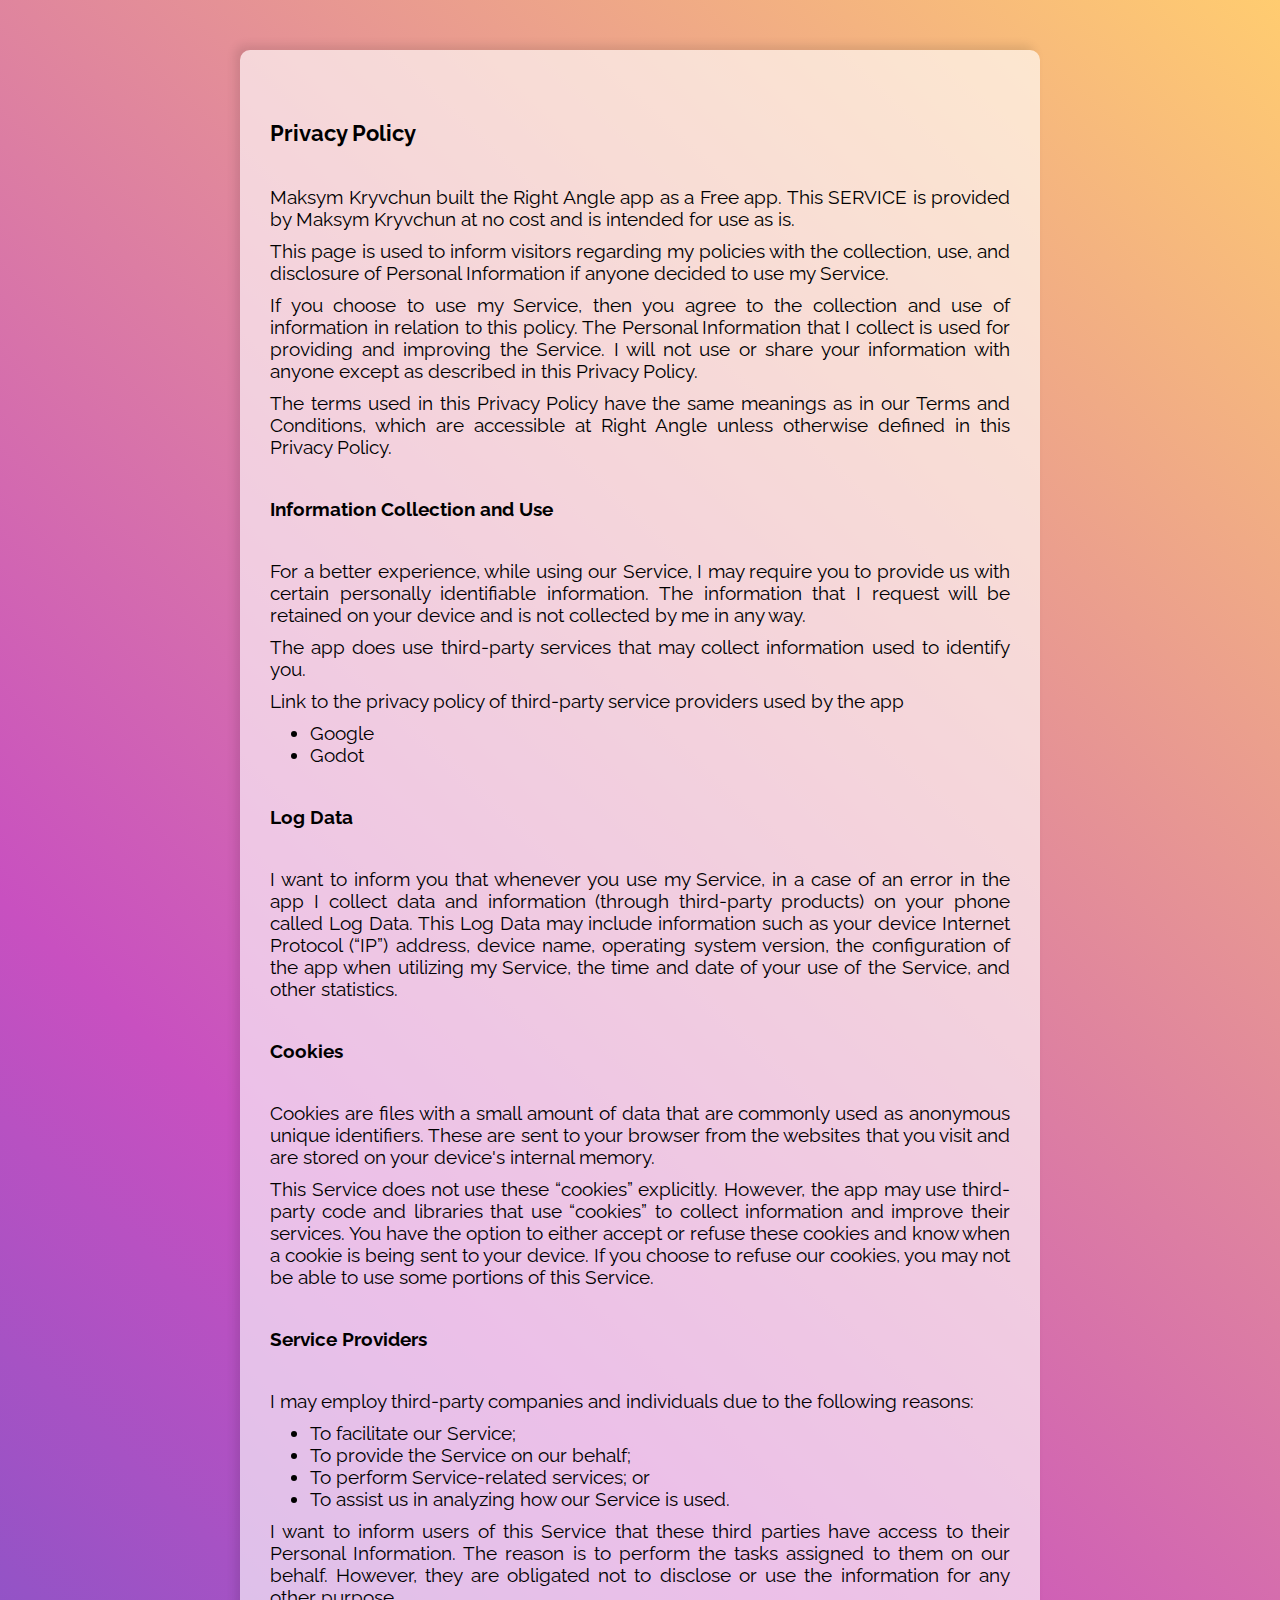
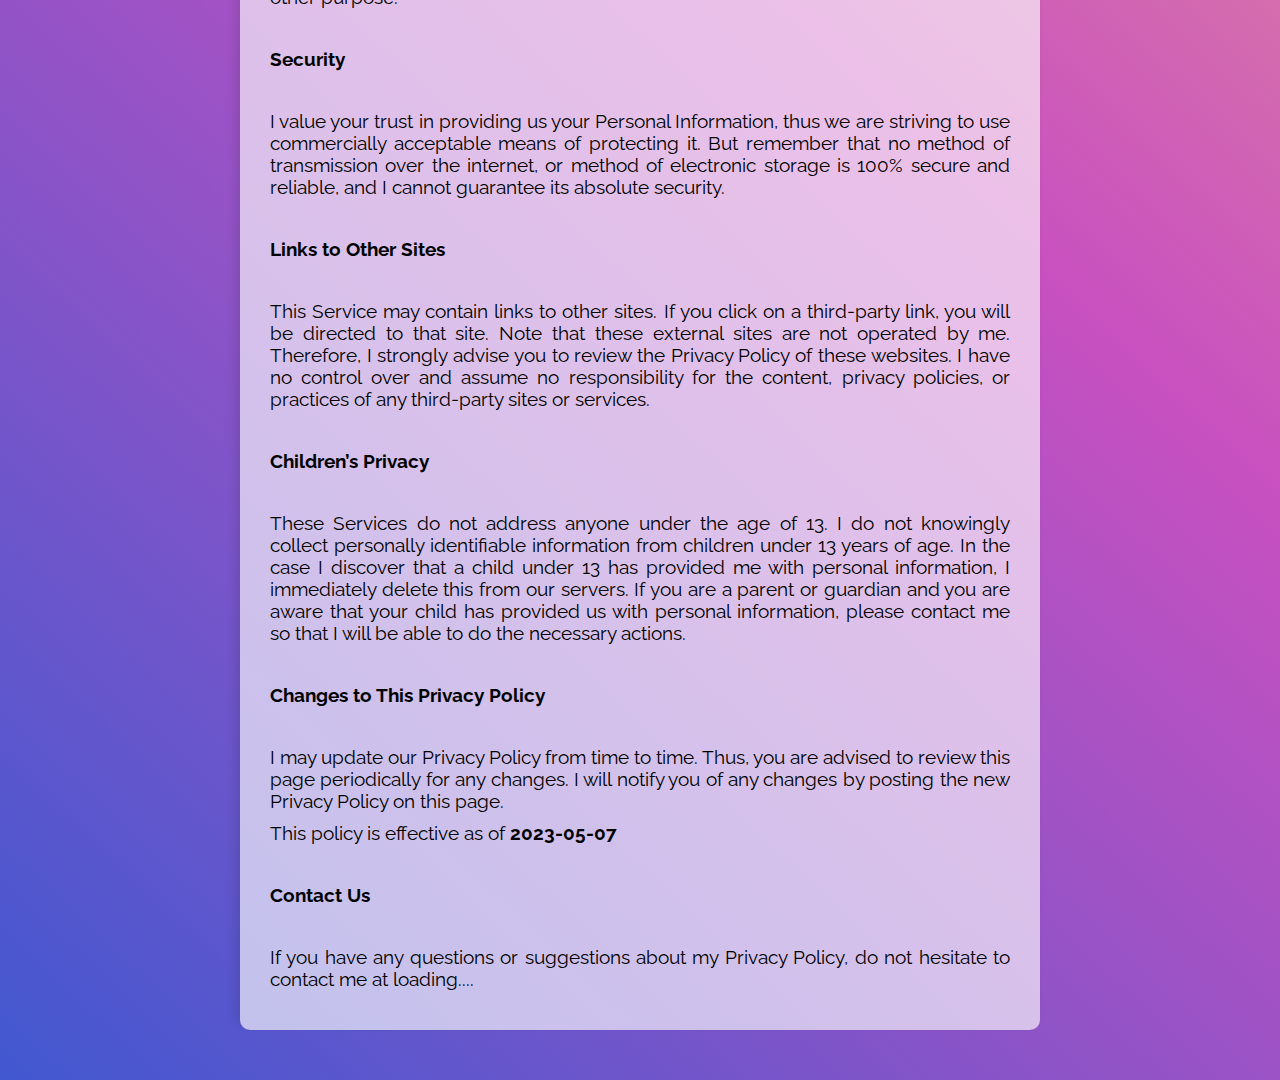
<file: privacy.html>
<!DOCTYPE html><html lang="en"><head><meta charSet="utf-8"/><meta name="viewport" content="width=device-width"/><title>Right angle — privacy policy</title><meta name="next-head-count" content="3"/><link rel="icon" href="/favicon.png"/><meta name="theme-color" content="#000000"/><meta name="description" content="Right Angle is a single-player puzzle game that involves manipulating a 3D cube-shaped object to solve a level. The challenge for players is to match the right color of the cube with a color along the way."/><link rel="apple-touch-icon" href="/logo192.png"/><link rel="manifest" href="/manifest.json"/><link rel="preload" href="/_next/static/css/e8a1868866b3d4e9.css" as="style"/><link rel="stylesheet" href="/_next/static/css/e8a1868866b3d4e9.css" data-n-g=""/><link rel="preload" href="/_next/static/css/b6cf5e4a6c8a60d2.css" as="style"/><link rel="stylesheet" href="/_next/static/css/b6cf5e4a6c8a60d2.css" data-n-p=""/><noscript data-n-css=""></noscript><script defer="" nomodule="" src="/_next/static/chunks/polyfills-c67a75d1b6f99dc8.js"></script><script src="/_next/static/chunks/webpack-b8f8d6679aaa5f42.js" defer=""></script><script src="/_next/static/chunks/framework-cda2f1305c3d9424.js" defer=""></script><script src="/_next/static/chunks/main-06fd41cedf1fb070.js" defer=""></script><script src="/_next/static/chunks/pages/_app-7172e87d084d5d88.js" defer=""></script><script src="/_next/static/chunks/pages/privacy-22b8e47ab20d4337.js" defer=""></script><script src="/_next/static/kehhfpPmuMNzG4mRsMgq-/_buildManifest.js" defer=""></script><script src="/_next/static/kehhfpPmuMNzG4mRsMgq-/_ssgManifest.js" defer=""></script></head><body><div id="__next"><div class="Page_Page__KVDSN"><div class="Legal_Legal__3nPAn"><h3>Privacy Policy</h3><p>Maksym Kryvchun built the Right Angle app as a Free app. This SERVICE is provided by Maksym Kryvchun at no cost and is intended for use as is.</p><p>This page is used to inform visitors regarding my policies with the collection, use, and disclosure of Personal Information if anyone decided to use my Service.</p><p>If you choose to use my Service, then you agree to the collection and use of information in relation to this policy. The Personal Information that I collect is used for providing and improving the Service. I will not use or share your information with anyone except as described in this Privacy Policy.</p><p>The terms used in this Privacy Policy have the same meanings as in our Terms and Conditions, which are accessible at Right Angle unless otherwise defined in this Privacy Policy.</p><h4>Information Collection and Use</h4><p>For a better experience, while using our Service, I may require you to provide us with certain personally identifiable information. The information that I request will be retained on your device and is not collected by me in any way.</p><p>The app does use third-party services that may collect information used to identify you.</p><p>Link to the privacy policy of third-party service providers used by the app</p><ul><li><a rel="nofollow" href="https://www.google.com/policies/privacy/">Google</a></li><li><a rel="nofollow" href="https://godotengine.org/privacy-policy">Godot</a></li></ul><h4>Log Data</h4><p>I want to inform you that whenever you use my Service, in a case of an error in the app I collect data and information (through third-party products) on your phone called Log Data. This Log Data may include information such as your device Internet Protocol (“IP”) address, device name, operating system version, the configuration of the app when utilizing my Service, the time and date of your use of the Service, and other statistics.</p><h4>Cookies</h4><p>Cookies are files with a small amount of data that are commonly used as anonymous unique identifiers. These are sent to your browser from the websites that you visit and are stored on your device&#x27;s internal memory.</p><p>This Service does not use these “cookies” explicitly. However, the app may use third-party code and libraries that use “cookies” to collect information and improve their services. You have the option to either accept or refuse these cookies and know when a cookie is being sent to your device. If you choose to refuse our cookies, you may not be able to use some portions of this Service.</p><h4>Service Providers</h4><p>I may employ third-party companies and individuals due to the following reasons:</p><ul><li>To facilitate our Service;</li><li>To provide the Service on our behalf;</li><li>To perform Service-related services; or</li><li>To assist us in analyzing how our Service is used.</li></ul><p>I want to inform users of this Service that these third parties have access to their Personal Information. The reason is to perform the tasks assigned to them on our behalf. However, they are obligated not to disclose or use the information for any other purpose.</p><h4>Security</h4><p>I value your trust in providing us your Personal Information, thus we are striving to use commercially acceptable means of protecting it. But remember that no method of transmission over the internet, or method of electronic storage is 100% secure and reliable, and I cannot guarantee its absolute security.</p><h4>Links to Other Sites</h4><p>This Service may contain links to other sites. If you click on a third-party link, you will be directed to that site. Note that these external sites are not operated by me. Therefore, I strongly advise you to review the Privacy Policy of these websites. I have no control over and assume no responsibility for the content, privacy policies, or practices of any third-party sites or services.</p><h4>Children’s Privacy</h4><p>These Services do not address anyone under the age of 13. I do not knowingly collect personally identifiable information from children under 13 years of age. In the case I discover that a child under 13 has provided me with personal information, I immediately delete this from our servers. If you are a parent or guardian and you are aware that your child has provided us with personal information, please contact me so that I will be able to do the necessary actions.</p><h4>Changes to This Privacy Policy</h4><p>I may update our Privacy Policy from time to time. Thus, you are advised to review this page periodically for any changes. I will notify you of any changes by posting the new Privacy Policy on this page.</p><p>This policy is effective as of <b>2023-05-07</b></p><h4>Contact Us</h4><p>If you have any questions or suggestions about my Privacy Policy, do not hesitate to contact me at <span>loading...</span>.</p></div></div></div><script id="__NEXT_DATA__" type="application/json">{"props":{"pageProps":{}},"page":"/privacy","query":{},"buildId":"kehhfpPmuMNzG4mRsMgq-","nextExport":true,"autoExport":true,"isFallback":false,"scriptLoader":[]}</script></body></html>
</file>
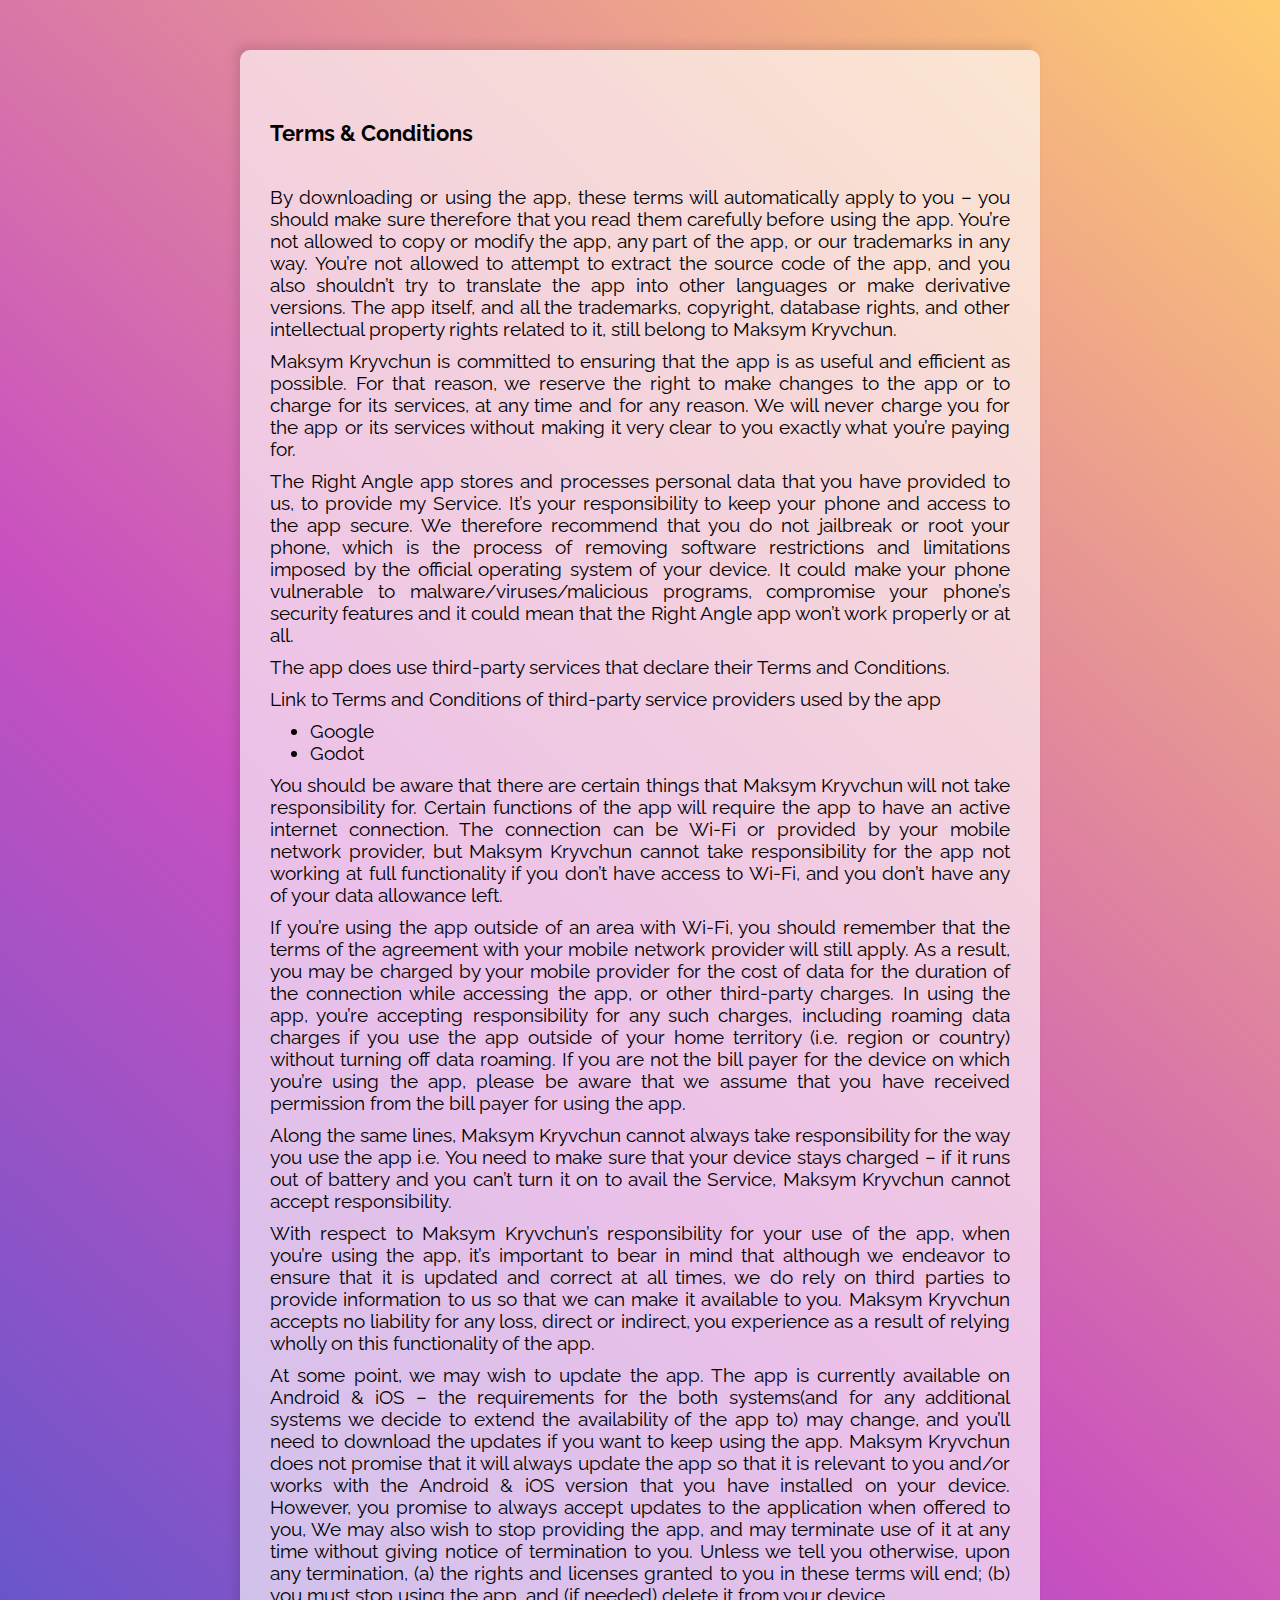
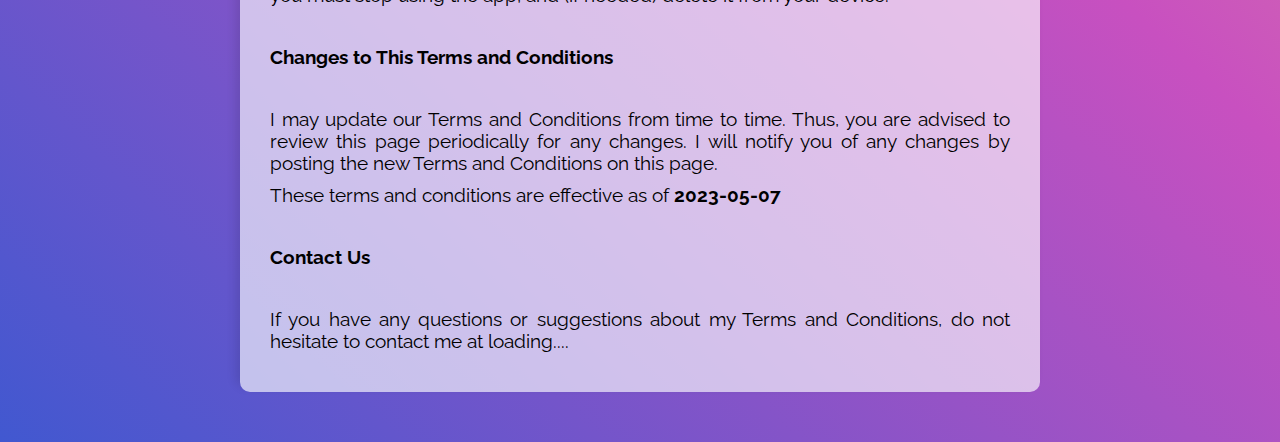
<file: terms.html>
<!DOCTYPE html><html lang="en"><head><meta charSet="utf-8"/><meta name="viewport" content="width=device-width"/><title>Right angle — Terms and Conditions</title><meta name="next-head-count" content="3"/><link rel="icon" href="/favicon.png"/><meta name="theme-color" content="#000000"/><meta name="description" content="Right Angle is a single-player puzzle game that involves manipulating a 3D cube-shaped object to solve a level. The challenge for players is to match the right color of the cube with a color along the way."/><link rel="apple-touch-icon" href="/logo192.png"/><link rel="manifest" href="/manifest.json"/><link rel="preload" href="/_next/static/css/e8a1868866b3d4e9.css" as="style"/><link rel="stylesheet" href="/_next/static/css/e8a1868866b3d4e9.css" data-n-g=""/><link rel="preload" href="/_next/static/css/b6cf5e4a6c8a60d2.css" as="style"/><link rel="stylesheet" href="/_next/static/css/b6cf5e4a6c8a60d2.css" data-n-p=""/><noscript data-n-css=""></noscript><script defer="" nomodule="" src="/_next/static/chunks/polyfills-c67a75d1b6f99dc8.js"></script><script src="/_next/static/chunks/webpack-b8f8d6679aaa5f42.js" defer=""></script><script src="/_next/static/chunks/framework-cda2f1305c3d9424.js" defer=""></script><script src="/_next/static/chunks/main-06fd41cedf1fb070.js" defer=""></script><script src="/_next/static/chunks/pages/_app-7172e87d084d5d88.js" defer=""></script><script src="/_next/static/chunks/pages/terms-cb5017f7693d1f22.js" defer=""></script><script src="/_next/static/imZA65S1-92uGE5x31sPI/_buildManifest.js" defer=""></script><script src="/_next/static/imZA65S1-92uGE5x31sPI/_ssgManifest.js" defer=""></script></head><body><div id="__next"><div class="Page_Page__KVDSN"><div class="Legal_Legal__3nPAn"><h3>Terms &amp; Conditions</h3><p>By downloading or using the app, these terms will automatically apply to you – you should make sure therefore that you read them carefully before using the app. You’re not allowed to copy or modify the app, any part of the app, or our trademarks in any way. You’re not allowed to attempt to extract the source code of the app, and you also shouldn’t try to translate the app into other languages or make derivative versions. The app itself, and all the trademarks, copyright, database rights, and other intellectual property rights related to it, still belong to Maksym Kryvchun.</p><p>Maksym Kryvchun is committed to ensuring that the app is as useful and efficient as possible. For that reason, we reserve the right to make changes to the app or to charge for its services, at any time and for any reason. We will never charge you for the app or its services without making it very clear to you exactly what you’re paying for.</p><p>The Right Angle app stores and processes personal data that you have provided to us, to provide my Service. It’s your responsibility to keep your phone and access to the app secure. We therefore recommend that you do not jailbreak or root your phone, which is the process of removing software restrictions and limitations imposed by the official operating system of your device. It could make your phone vulnerable to malware/viruses/malicious programs, compromise your phone’s security features and it could mean that the Right Angle app won’t work properly or at all.</p><p>The app does use third-party services that declare their Terms and Conditions.</p><p>Link to Terms and Conditions of third-party service providers used by the app</p><ul><li><a rel="nofollow" href="https://www.google.com/policies/privacy/">Google</a></li><li><a rel="nofollow" href="https://godotengine.org/privacy-policy">Godot</a></li></ul><p>You should be aware that there are certain things that Maksym Kryvchun will not take responsibility for. Certain functions of the app will require the app to have an active internet connection. The connection can be Wi-Fi or provided by your mobile network provider, but Maksym Kryvchun cannot take responsibility for the app not working at full functionality if you don’t have access to Wi-Fi, and you don’t have any of your data allowance left.</p><p>If you’re using the app outside of an area with Wi-Fi, you should remember that the terms of the agreement with your mobile network provider will still apply. As a result, you may be charged by your mobile provider for the cost of data for the duration of the connection while accessing the app, or other third-party charges. In using the app, you’re accepting responsibility for any such charges, including roaming data charges if you use the app outside of your home territory (i.e. region or country) without turning off data roaming. If you are not the bill payer for the device on which you’re using the app, please be aware that we assume that you have received permission from the bill payer for using the app.</p><p>Along the same lines, Maksym Kryvchun cannot always take responsibility for the way you use the app i.e. You need to make sure that your device stays charged – if it runs out of battery and you can’t turn it on to avail the Service, Maksym Kryvchun cannot accept responsibility.</p><p>With respect to Maksym Kryvchun’s responsibility for your use of the app, when you’re using the app, it’s important to bear in mind that although we endeavor to ensure that it is updated and correct at all times, we do rely on third parties to provide information to us so that we can make it available to you. Maksym Kryvchun accepts no liability for any loss, direct or indirect, you experience as a result of relying wholly on this functionality of the app.</p><p>At some point, we may wish to update the app. The app is currently available on Android &amp; iOS – the requirements for the both systems(and for any additional systems we decide to extend the availability of the app to) may change, and you’ll need to download the updates if you want to keep using the app. Maksym Kryvchun does not promise that it will always update the app so that it is relevant to you and/or works with the Android &amp; iOS version that you have installed on your device. However, you promise to always accept updates to the application when offered to you, We may also wish to stop providing the app, and may terminate use of it at any time without giving notice of termination to you. Unless we tell you otherwise, upon any termination, (a) the rights and licenses granted to you in these terms will end; (b) you must stop using the app, and (if needed) delete it from your device.</p><h4>Changes to This Terms and Conditions</h4><p>I may update our Terms and Conditions from time to time. Thus, you are advised to review this page periodically for any changes. I will notify you of any changes by posting the new Terms and Conditions on this page.</p><p>These terms and conditions are effective as of <b>2023-05-07</b></p><h4>Contact Us</h4><p>If you have any questions or suggestions about my Terms and Conditions, do not hesitate to contact me at <span>loading...</span>.</p></div></div></div><script id="__NEXT_DATA__" type="application/json">{"props":{"pageProps":{}},"page":"/terms","query":{},"buildId":"imZA65S1-92uGE5x31sPI","nextExport":true,"autoExport":true,"isFallback":false,"scriptLoader":[]}</script></body></html>
</file>
<file: _next/static/css/e8a1868866b3d4e9.css>
@import url("https://fonts.googleapis.com/css2?family=Raleway&display=swap");:root{--max-width:1100px;--border-radius:12px;--font-mono:ui-monospace,Menlo,Monaco,"Cascadia Mono","Segoe UI Mono","Roboto Mono","Oxygen Mono","Ubuntu Monospace","Source Code Pro","Fira Mono","Droid Sans Mono","Courier New",monospace;--foreground-rgb:0,0,0;--background-start-rgb:214,219,220;--background-end-rgb:255,255,255;--primary-glow:conic-gradient(from 180deg at 50% 50%,#16abff33 0deg,#0885ff33 55deg,#54d6ff33 120deg,#0071ff33 160deg,transparent 360deg);--secondary-glow:radial-gradient(#fff,hsla(0,0%,100%,0));--tile-start-rgb:239,245,249;--tile-end-rgb:228,232,233;--tile-border:conic-gradient(#00000080,#00000040,#00000030,#00000020,#00000010,#00000010,#00000080);--callout-rgb:238,240,241;--callout-border-rgb:172,175,176;--card-rgb:180,185,188;--card-border-rgb:131,134,135;color:#000}@media (prefers-color-scheme:dark){:root{--foreground-rgb:255,255,255;--background-start-rgb:0,0,0;--background-end-rgb:0,0,0;--primary-glow:radial-gradient(rgba(1,65,255,.4),rgba(1,65,255,0));--secondary-glow:linear-gradient(to bottom right,rgba(1,65,255,0),rgba(1,65,255,0),rgba(1,65,255,.3));--tile-start-rgb:2,13,46;--tile-end-rgb:2,5,19;--tile-border:conic-gradient(#ffffff80,#ffffff40,#ffffff30,#ffffff20,#ffffff10,#ffffff10,#ffffff80);--callout-rgb:20,20,20;--callout-border-rgb:108,108,108;--card-rgb:100,100,100;--card-border-rgb:200,200,200}}*{box-sizing:border-box;padding:0;margin:0}body,html{max-width:100vw;overflow-x:hidden}body{margin:0;padding:50px;font-family:Raleway,sans-serif;-webkit-font-smoothing:antialiased;-moz-osx-font-smoothing:grayscale;font-size:18pt;background-image:linear-gradient(43deg,#4158d0,#c850c0 46%,#ffcc70);display:flex;justify-content:center;align-items:center;min-width:-moz-fit-content;min-width:fit-content;box-sizing:border-box}a{color:inherit;text-decoration:none}@media (prefers-color-scheme:dark){html{color-scheme:dark}}@media screen and (max-width:1000px){body{padding:20px}}
</file>
<file: _next/static/css/b6cf5e4a6c8a60d2.css>
.Page_Page__KVDSN{margin:0;text-align:center;background-color:#ffffffa3;padding:30px;max-width:800px;box-sizing:border-box;width:100%;border-radius:10px;box-shadow:-5px -5px 10px 0 rgba(0,0,0,.1)}.Page_Page__KVDSN>*{margin-bottom:5px;margin-top:5px}@media screen and (max-width:1000px){.Page_Page__KVDSN{padding:20px}}.Legal_Legal__3nPAn{font-size:14pt;text-align:justify}.Legal_Legal__3nPAn ul{margin-left:40px}.Legal_Legal__3nPAn p{margin:10px 0}.Legal_Legal__3nPAn h3,.Legal_Legal__3nPAn h4{margin:40px 0}
</file>
